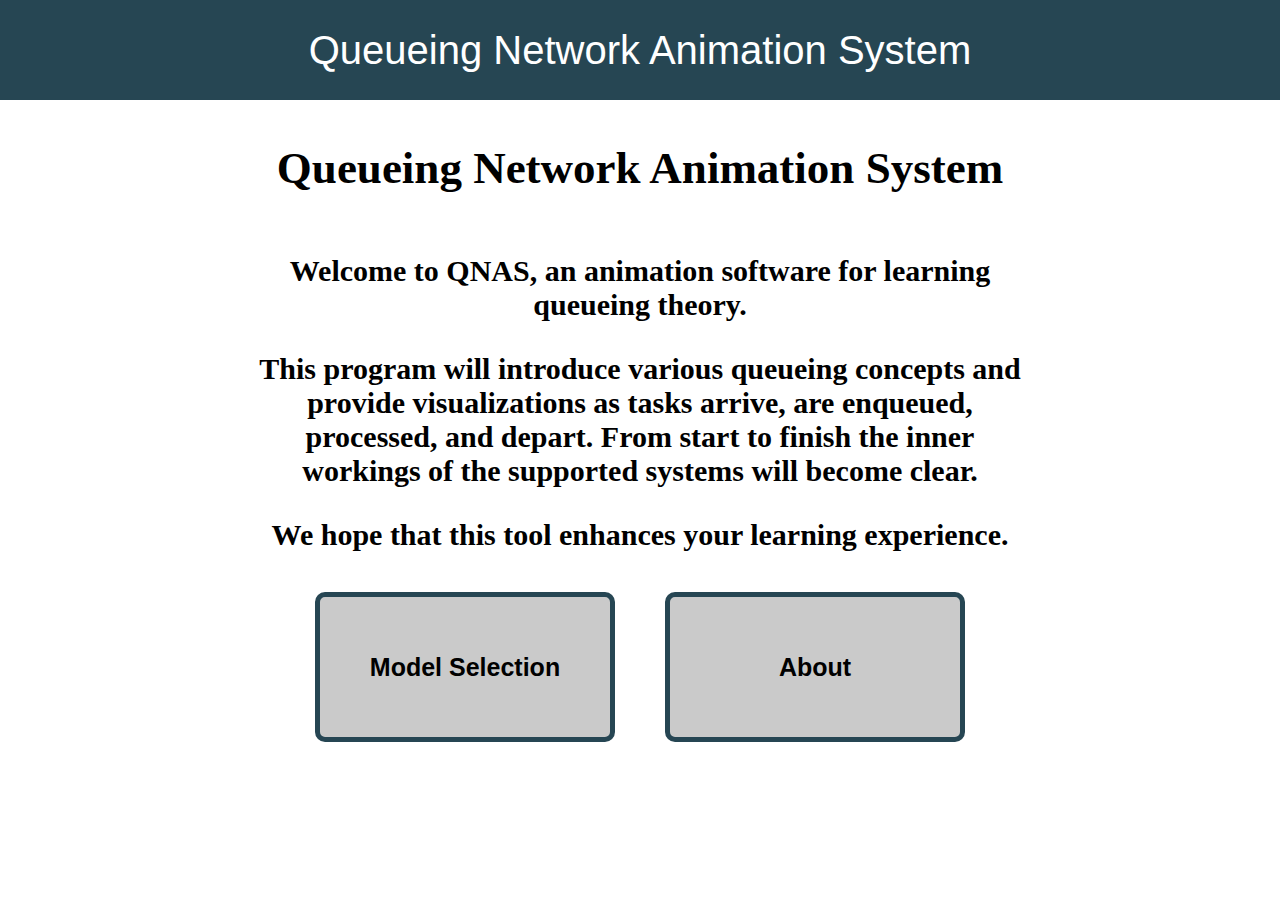
<file: index.html>
<!DOCTYPE html>
<html>
<head>
  <link rel="stylesheet" href="css/styles.css">
</head>

<body>
  <div class="index-grid-container">
    <button class="header" id="title">Queueing Network Animation System</button>
    <div class="index-introduction">
      <h2><b>Queueing Network Animation System</b></h2>
      <div> Welcome to QNAS, an animation software for learning queueing theory. 
      <p>This program will introduce various queueing concepts and provide visualizations as tasks arrive, are enqueued, processed, and depart. From start to finish the inner workings of the supported systems will become clear.</p> 
      <p>We hope that this tool enhances your learning experience.</p></div>
    </div>
    <div class="index-nav-buttons">
      <button id='buttonModelSelect' class="index-button"> Model Selection </button>
      <button id='buttonHelp'class="index-button"> About </button>
    </div>
  </div>

</body>
<script src="Scripts/pageLayout.js"></script> 
</html>
</file>
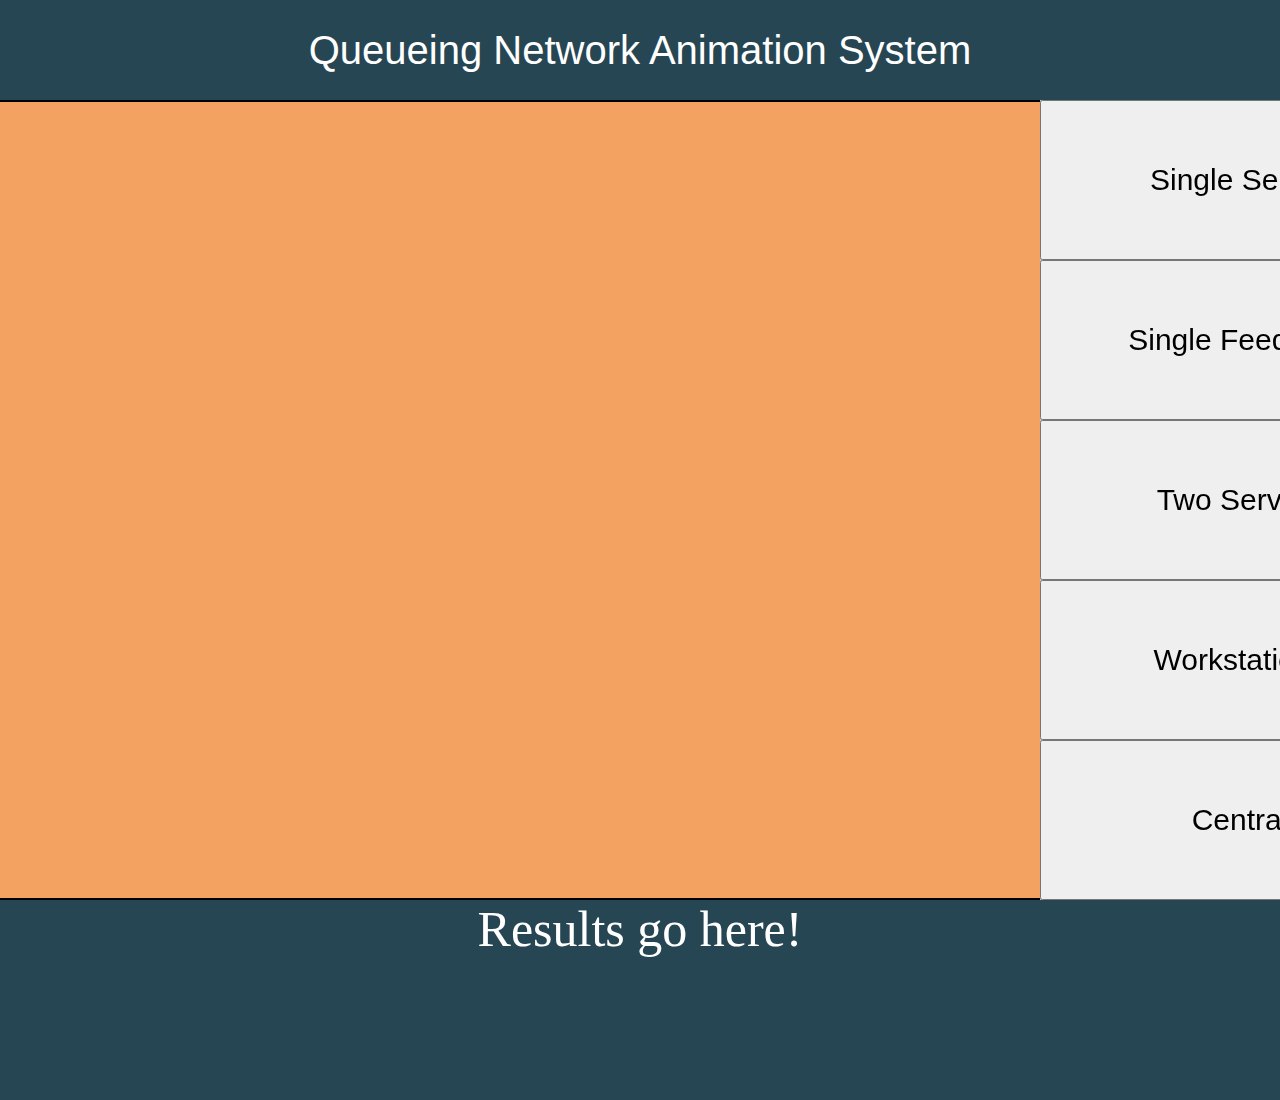
<file: DevelopmentTesting/animationTestingPage.html>
<!DOCTYPE html>
<html>
<head>
  <link rel="stylesheet" href="../css/styles.css">
</head>
<body>
  <button class="header">Queueing Network Animation System</button>
  
  <div class="runtime-block">
    <canvas id="window" class="screen"></canvas>
    <div id="navigationMenu" class="navigation-menu">Menu</div>
  </div>
  <div class="results">Results go here!</div>

  
  
</body>
  <script src="../Draw/config.js"></script>
  <script src="../Draw/draw.js"></script> 
  <script src="../Draw/drawable.js"></script> 
  <script src="../Draw/visualModels.js"></script>  
  <script src="animationTestingPage.js"></script>
  <script>
      initializeCanvas();
      //createSingleServer();
      //createTwoServers();
      //createSingleServerFeedback();
      //createWorkstations(2,4);
      //createCentralServer(6);
      //context.scale(1.5,1.5);
      //createParallelTest(500, 400, "test", "Workstation", 2);
      
  </script>
</html>
</file>
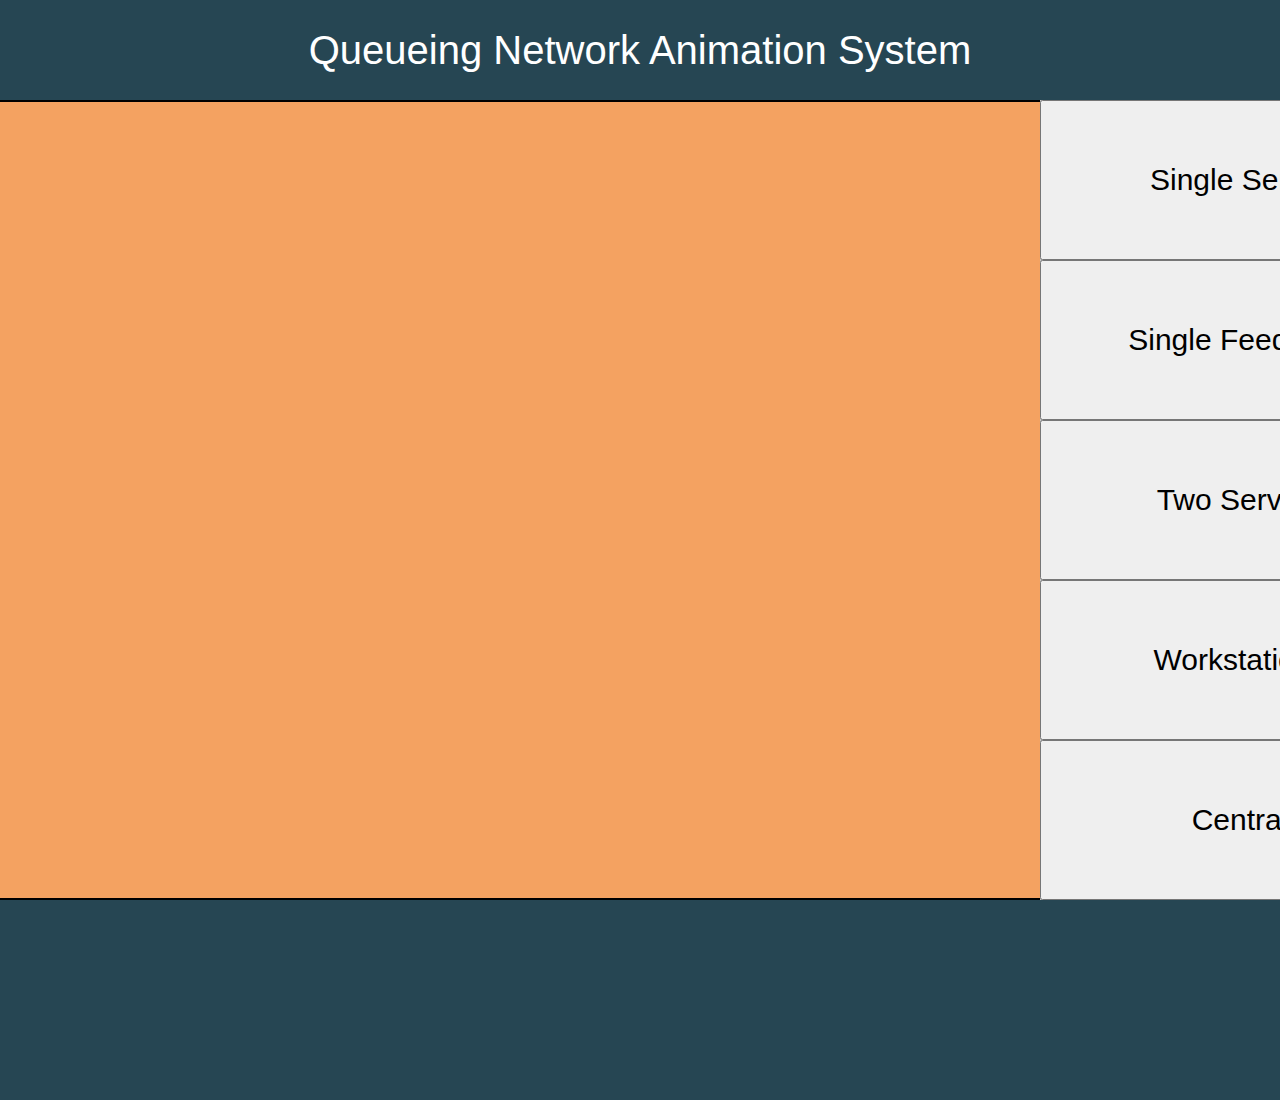
<file: Drivers/driver.html>
<!DOCTYPE html>
<html>
<head>
  <link rel="stylesheet" href="../css/styles.css">
</head>
<body>
  <button class="header">Queueing Network Animation System</button>
  
  <div class="runtime-block">
    <canvas id="window" class="screen"></canvas>
    <div id="navigationMenu" class="navigation-menu">Menu</div>
  </div>

  <div id="resultBlock" class="results">
    <div id="titleOutput"> 
      <table id="titleTable"> </table>
    </div>
    <div id="resultsOutput"> 
      <table id="resultsTable"> </table>
    </div>
  </div>

  
  
</body>
  <script src="../Draw/config.js"></script>
  <script src="../Draw/draw.js"></script> 
  <script src="../Draw/drawable.js"></script> 
  <script src="../Draw/visualModels.js"></script>  
  <script src="../Simulation/simulation.js"></script>
  <script src="../Simulation/simulationModels.js"></script>
  <script src="driver.js"></script>
  <script src="runtime.js"></script>
  <script> initializeCanvas(); </script>
</html>
</file>
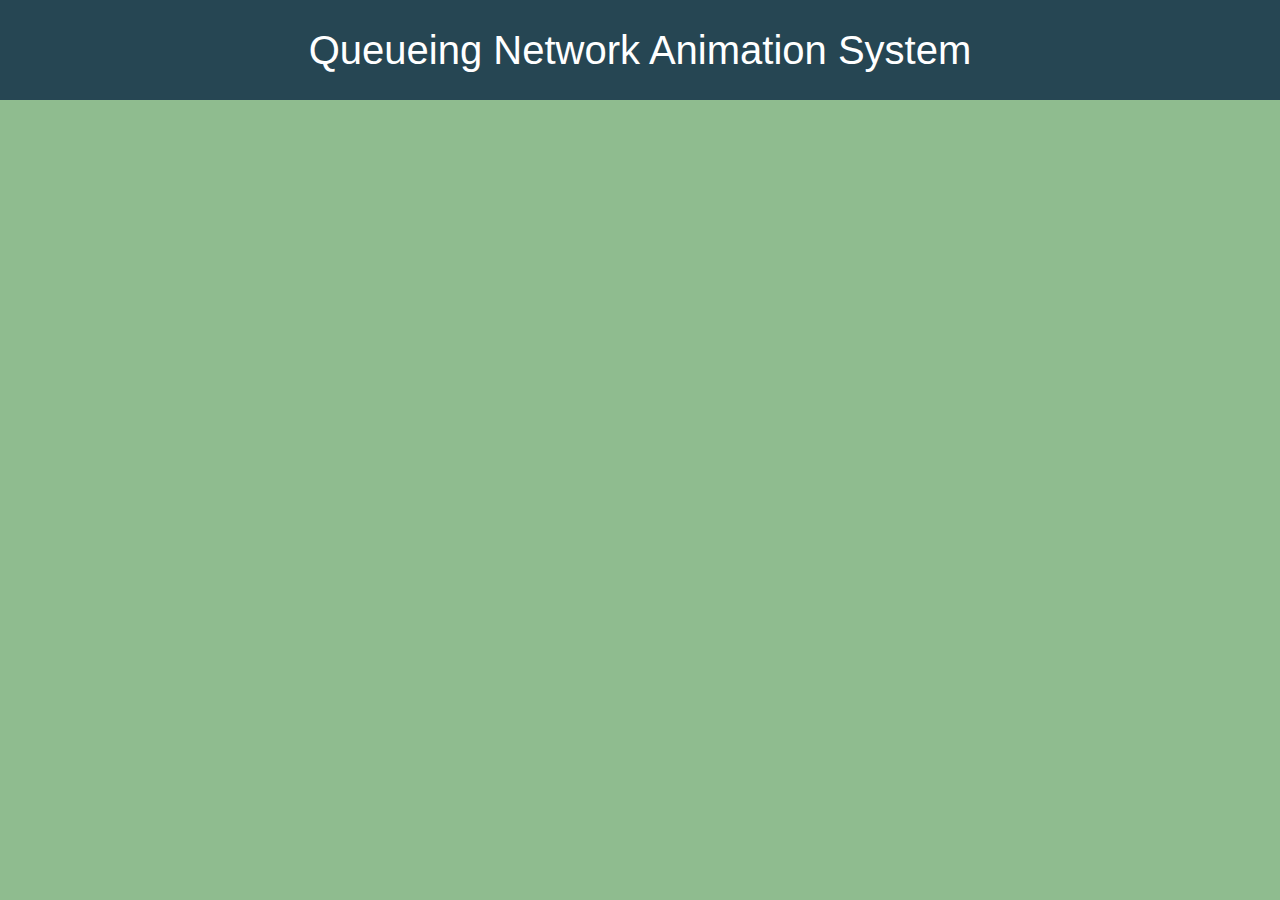
<file: Pages/modelConfiguration.html>
<!DOCTYPE html>
<html>
<head>
  <link rel="stylesheet" href="../css/styles.css">

  
</head>

<body style="background-color: darkseagreen;">
  <script src="../Scripts/header.js"></script>
  <script src="../Scripts/modelConfiguration.js"></script>
</body>

</div>

</html>

<!--
    <div class="configuration-subdivision">
    <div class="configuration-description-block">      
        <b>Two Servers Model:</b> <br>
        The two servers model expands upon the single server model by adding an additional server in parallel. This model consists of a single queue with two servers. Tasks from the queue are placed into the next available server for processing. Adjustable parameters for this model are interarrival rate and distribution as well as server processing rate and distribution for each of the two servers. This type of model could be experienced at barbershops, a customer checks in (is enqueued) then gets service from one of many potential barbers 
    </div>
  </div>
-->
</file>
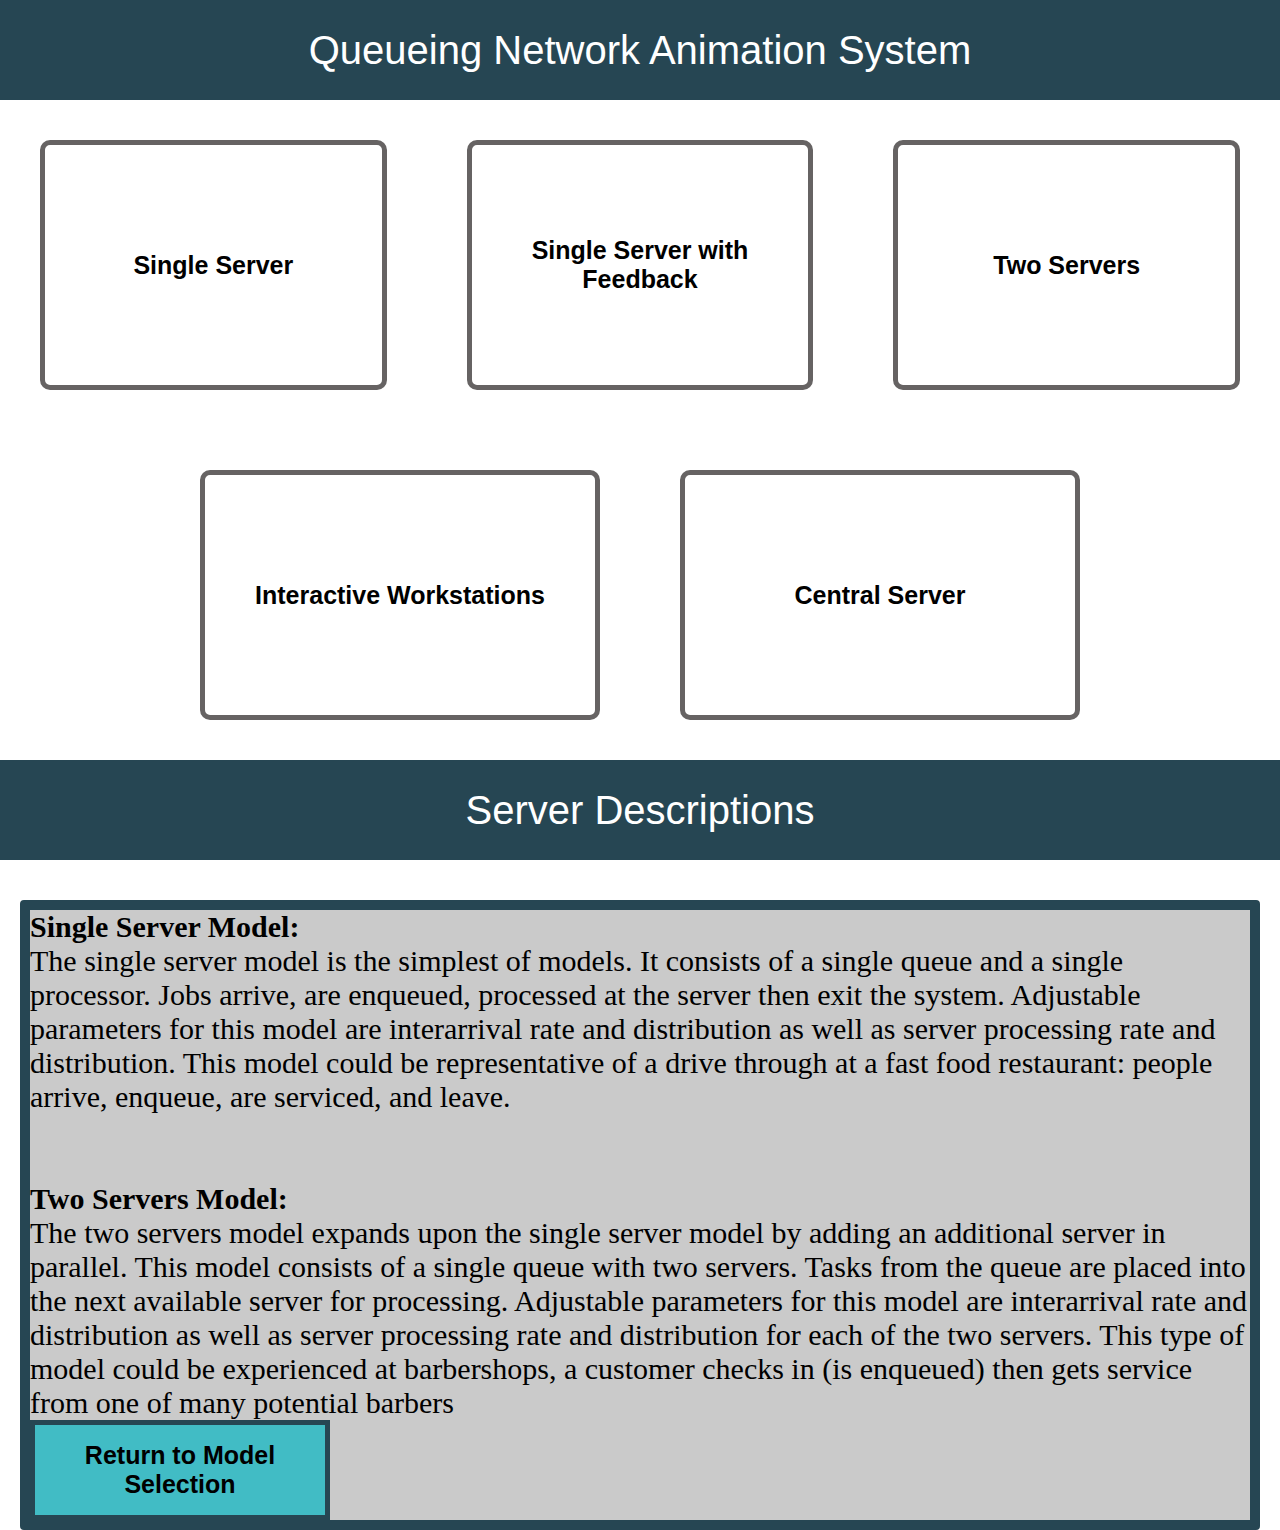
<file: Pages/modelSelection.html>
<!DOCTYPE html>
<html>
<head>
  <link rel="stylesheet" href="../css/styles.css">
</head>

<body>
  <script src="../Scripts/header.js"></script>
<div class="grid-container">
  <div class="model-selection-row">
    <button id="single-server" class="model-selection-button">Single Server</button>
    <button id="single-feedback" class="model-selection-button">Single Server with Feedback</button>
    <button id = "two-servers" class="model-selection-button">Two Servers</button>
  </div>
  <div class = "model-selection-row"> 
    <button id="workstations" class="model-selection-button">Interactive Workstations</button>
    <button id="central-server" class="model-selection-button">Central Server</button>
  </div>
  
</div class= "server-descriptions">
  <button class="server-descriptions">Server Descriptions</button>
<div>
  <div class="description-block">
    
    <div>
      <b>Single Server Model: </b> <br>
      The single server model is the simplest of models. It consists of a single queue and a single processor.  Jobs arrive, are enqueued, processed at the server then exit the system. Adjustable parameters for this model are interarrival rate and distribution as well as server processing rate and distribution. This model could be representative of a drive through at a fast food restaurant: people arrive, enqueue, are serviced, and leave.
    </div>

    <div>
      <br><br>
      <b>Two Servers Model:</b> <br>
      The two servers model expands upon the single server model by adding an additional server in parallel. This model consists of a single queue with two servers. Tasks from the queue are placed into the next available server for processing. Adjustable parameters for this model are interarrival rate and distribution as well as server processing rate and distribution for each of the two servers. This type of model could be experienced at barbershops, a customer checks in (is enqueued) then gets service from one of many potential barbers

    </div>
    <button class="description-button">Return to Model Selection</button>
  </div>

</div>
<script src="../Scripts/modelSelection.js"></script>
</body>
</html>
</file>
<file: css/styles.css>
:root{
  --primary-button-color: rgb(202, 202, 202);
  --primary-button-border-color: #264653;
  --primary-button-text-color: black;
  --primary-background-color: #white;
  --header-color: #264653;
  --header-text-color: white;
  --model-select-border-color: rgb(102, 99, 99);
  --model-select-background-color: white;
  --text-based-background-color: #264653;
  --text-dominant-section-color: white;
}
/*
// #f4a261 // orangeish
// #e9c46a // yellowish
// #e76f51 // darker orange
// #2a9d8f //greenish
// #264653//darker green//
//burlywood// beigeish
//rgb(102, 99, 99)//
*/
.html{
    height:100%;
    width:100%;
    color:rgb(58, 130, 139);
}
body {
    height: 100%;
    width: 100%;
    background-color: var(--primary-background-color);
    margin: 0;
    padding: 0;
}

.header { 
    background-color: var(--header-color);
    border:none;
    grid-area: header; 
    height: 100px;
    width: 100%;
    font-size: 30pt;
    align-items: center;
    color: var(--header-text-color);
  }
  .index-introduction { 
    width: 100%;
    height: 60%;
  }
  
  .index-introduction > div{
    align-self: center;
    margin-top: 60px;
    margin-left: 20%;
    margin-right: 20%;
    font-weight: bold;
  }
  .index-nav-buttons { 
      width: 100%;
      grid-area: navButtons; 
      display: grid;
      grid-template-columns: auto auto;
      grid-template-rows: 1fr;
      justify-content: center;
      grid-gap: 50px;
    }

    .index-button{
        border-radius: 10px;
        border-width: thick;
        width: 300px;
        height: 150px;   
      border-color: var(--primary-button-border-color);
      color: var(--primary-button-text-color);
      border-style: solid;
      background-color: var(--primary-button-color);
      font-size: 25px;
      font-weight: bold;
    }

  .index-grid-container {
    height:100%;
    width:100%;
    display: grid;
    grid-template-areas:
      'header'
      'introduction'
      'navButtons';
    margin-top: 0px;
    grid-gap: 0px;
    padding: 0px;
  }
  
  .model-selection-row {
    display: flex;
    justify-content: center;
  }

  .model-selection-button{
    border-radius: 10px;
        border-width: thick;
        width: 400px;
        height: 250px;   
      border-color: var(--model-select-border-color);
      border-style: solid;
      background-color: var(--model-select-background-color);
      font-size: 25px;
      font-weight: bold;
      margin: 40px;
  }
  .index-grid-container > div {
    text-align: center;
    padding: 5px 0;
    font-size: 30px;
  }

  .selection-button{
    border-radius: 4px;
    width: 300px;
    height: 150px;
  }

  .helpBlock{
    margin-left: 20px;
    margin-right: 20px;
    margin-top: 40px;
    border-style: solid;
    border-radius: 4px;
    border-color: #264653;
    border-width: 10px;
    font-size: 30px;
    text-align: center;
    background-color: rgb(202, 202, 202);
  }

  .navigation-menu{
    text-align: center;
    display: grid;
    background-color: var(--primary-button-color);
    width: 400px; 
  }
  
  .navigation-button{
    width:auto;
    height:auto;
    font-size: 30px;
  }
  .runtime-grid{
    padding: 0px;
    margin: 0px;
    display: grid;
    grid-template-columns: auto auto;
    grid-template-rows: auto auto;
    margin-top: 0px;
    grid-gap: 0px;
    padding: 0px;
  }
  
  .screen{
    min-width: 1200px;
    min-height: 800px;
    background-color: var(--primary-background-color);
  }

  .results{
    grid-area: results;
    min-height: 200px;
    background-color: var(--text-based-background-color);
    color: var(--text-dominant-section-color);
    font-size: 50px;
    text-align: center;
  }

  .runtime-block{
    display: grid;
    justify-content: center;
    grid-template-columns: 1fr auto;
    width: 100%;
  }

  .configuration-group{
    background-color: darkseagreen;
    display: flex;
    flex-wrap: wrap;
    font-size: 16pt;
    margin-left:20px;
  }

  .distribution-group{
    padding: 5px;
    width: 620px;
    display:flex;
    border-style: solid;
    border-width: thin;
  }
  .feedback-input{
    width: 620px;
    display:inline-flex;
    border-style: solid;
    border-width: thin;
    padding: 5px;
    
  }
  /* Label For Where Text is Input*/
  .configuration-label{
    display: inline-flex;
    align-items: center; 
    margin-left: 5px;
  }

  .configuration-component-title{
    display:inline-flex;
    font-weight: bold;
    font-size: 16pt;
    width: 150pt;
    border-style: solid;
    border-width: thin;
    padding-top: 5px;
  }

  /* Where Text is Input*/
  .configuration-text-input{
    display: inline-block;
    vertical-align: middle;
    height: 16pt;
    padding-left: 10px;
    width: 60px;
  }
  .configuration-title-big{
    padding-top: 40px;
    background-color: darkseagreen;
    font-size: 35px;
    font-weight: bold;
    margin-left:20px;
  }
  .configuration-subdivision{
    display:inline-flex;
    align-items: center; 
  }

 
  .configuration-radio{
    border-style: solid;
    height: 16pt;
  }
  .server-descriptions{
    background-color: var(--header-color);
    border:none;
    grid-area: header; 
    height: 100px;
    width: 100%;
    font-size: 30pt;
    align-items: center;
    color: var(--header-text-color);
  }

  .description-block{
    margin-left: 20px;
    margin-right: 20px;
    margin-top: 40px;
    border-style: solid;
    border-radius: 4px;
    border-color: #264653;
    border-width: 10px;
    font-size: 30px;
    text-align: left;
    background-color: rgb(202, 202, 202);
  }
  .configuration-description-block{
    position: fixed;
    left: 950px;
    top: 120px;
    margin-left: 20px;
    margin-right: 20px;
    margin-top: 40px;
    border-style: solid;
    border-radius: 4px;
    border-color: #264653;
    border-width: 10px;
    font-size: 30px;
    text-align: left;
    background-color: rgb(202, 202, 202);
  }
  .configuration-description-block-2{
    position: fixed;
    left: 0px;
    top: 300px;
    margin-left: 20px;
    margin-right: 20px;
    margin-top: 40px;
    border-style: solid;
    border-radius: 4px;
    border-color: #264653;
    border-width: 10px;
    font-size: 30px;
    text-align: left;
    background-color: rgb(202, 202, 202);
  }
  .description-button{
    border-radius: 0px;
    border-width: thick;
    width: 300px;
    height: 100px;   
    border-color: var(--primary-button-border-color);
    color: var(--primary-button-text-color);
    border-style: solid;
    background-color: rgb(65, 188, 197);
    font-size: 25px;
    font-weight: bold;
  }
  .distribution-input{
    display:inline-flex;
    align-items: center; 
  }

  .configuration-description{
    background-color: darkseagreen;
    display: flex;
    flex-wrap: wrap;
    font-size: 16pt;
  }

.simulationOutputTest{
  margin-left: 20px;
  margin-right: 20px;
  margin-top: 40px;
  border-style: solid;
  border-radius: 4px;
  border-color: #264653;
  border-width: 10px;
  font-size: 30px;
  text-align: left;
  background-color: rgb(202, 202, 202);
}

table {
  font-family: arial, sans-serif;
  border-collapse: collapse;
  font-size: 12pt;
}

td, th {
  border: 2px solid #FFFFFF;
  text-align: left;
  padding: 8px;
}

tr:nth-child(even) {
  background-color: #a87300;
}
</file>
